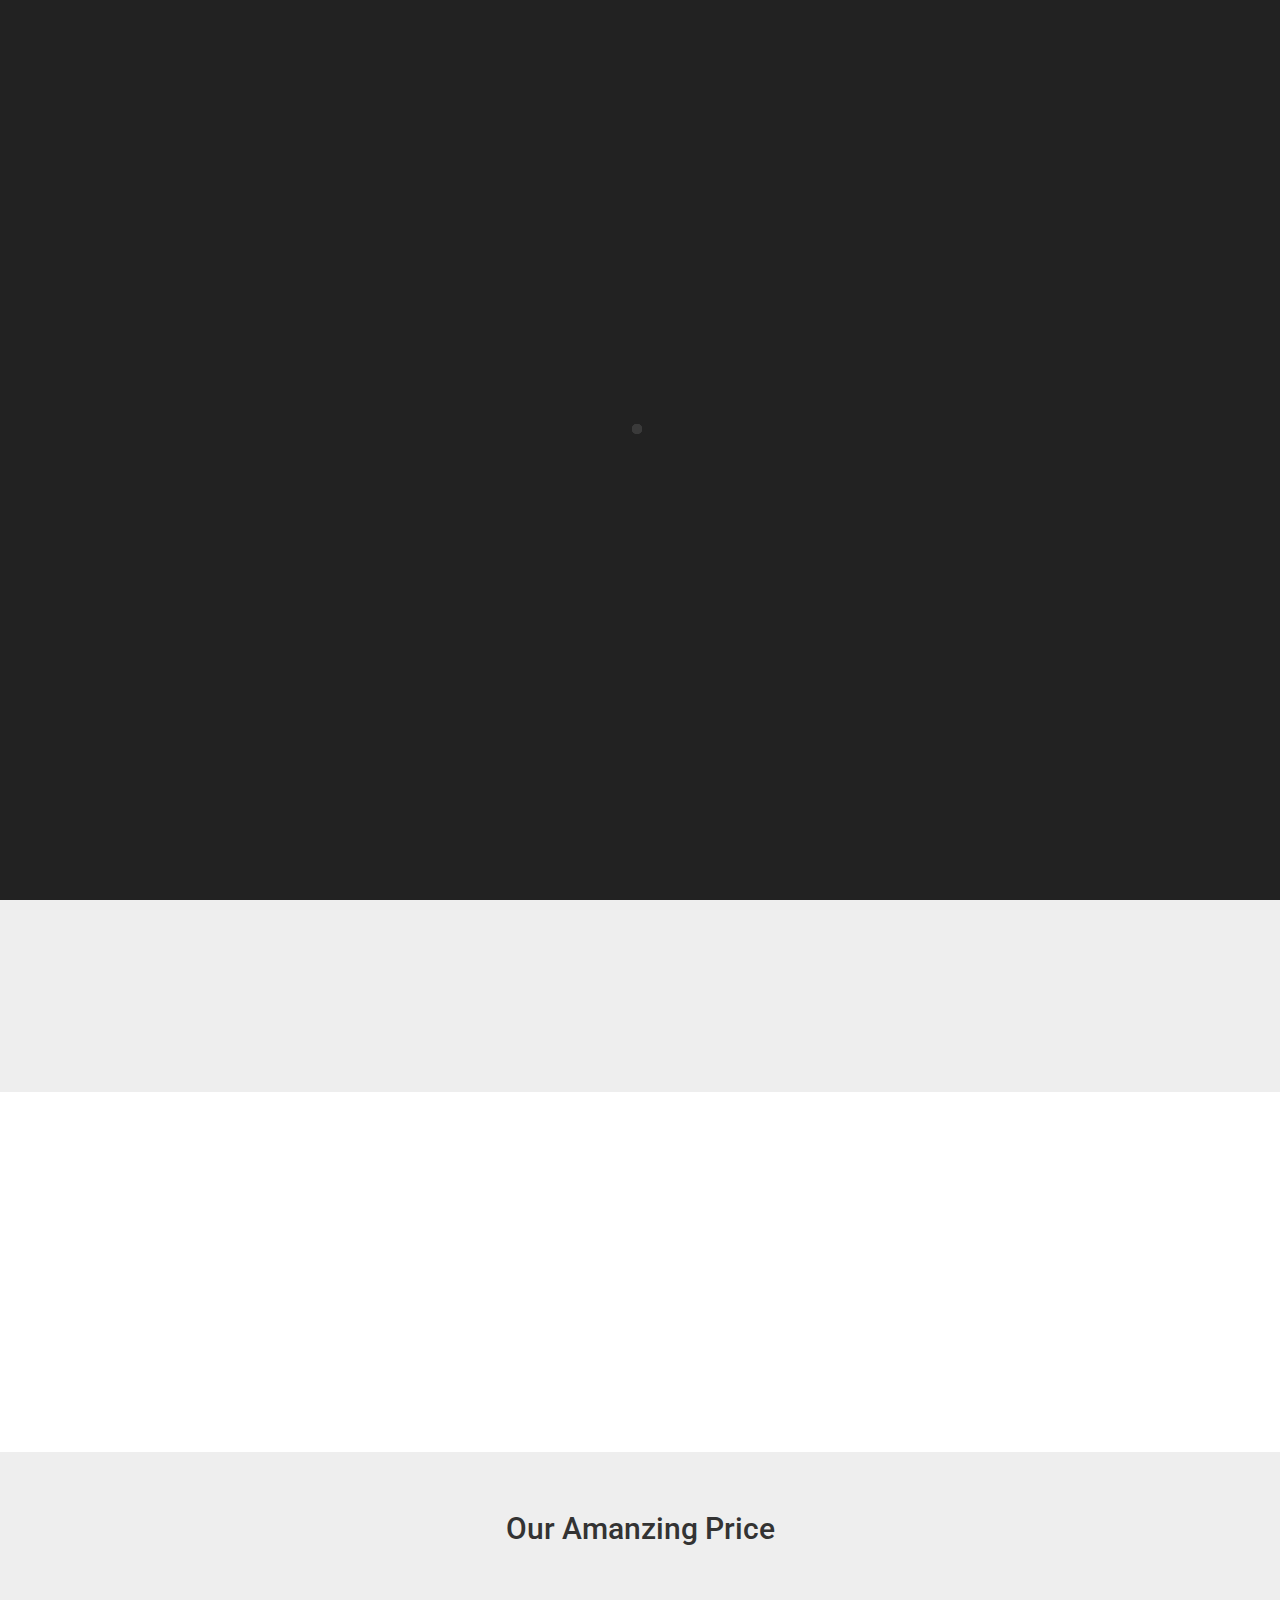
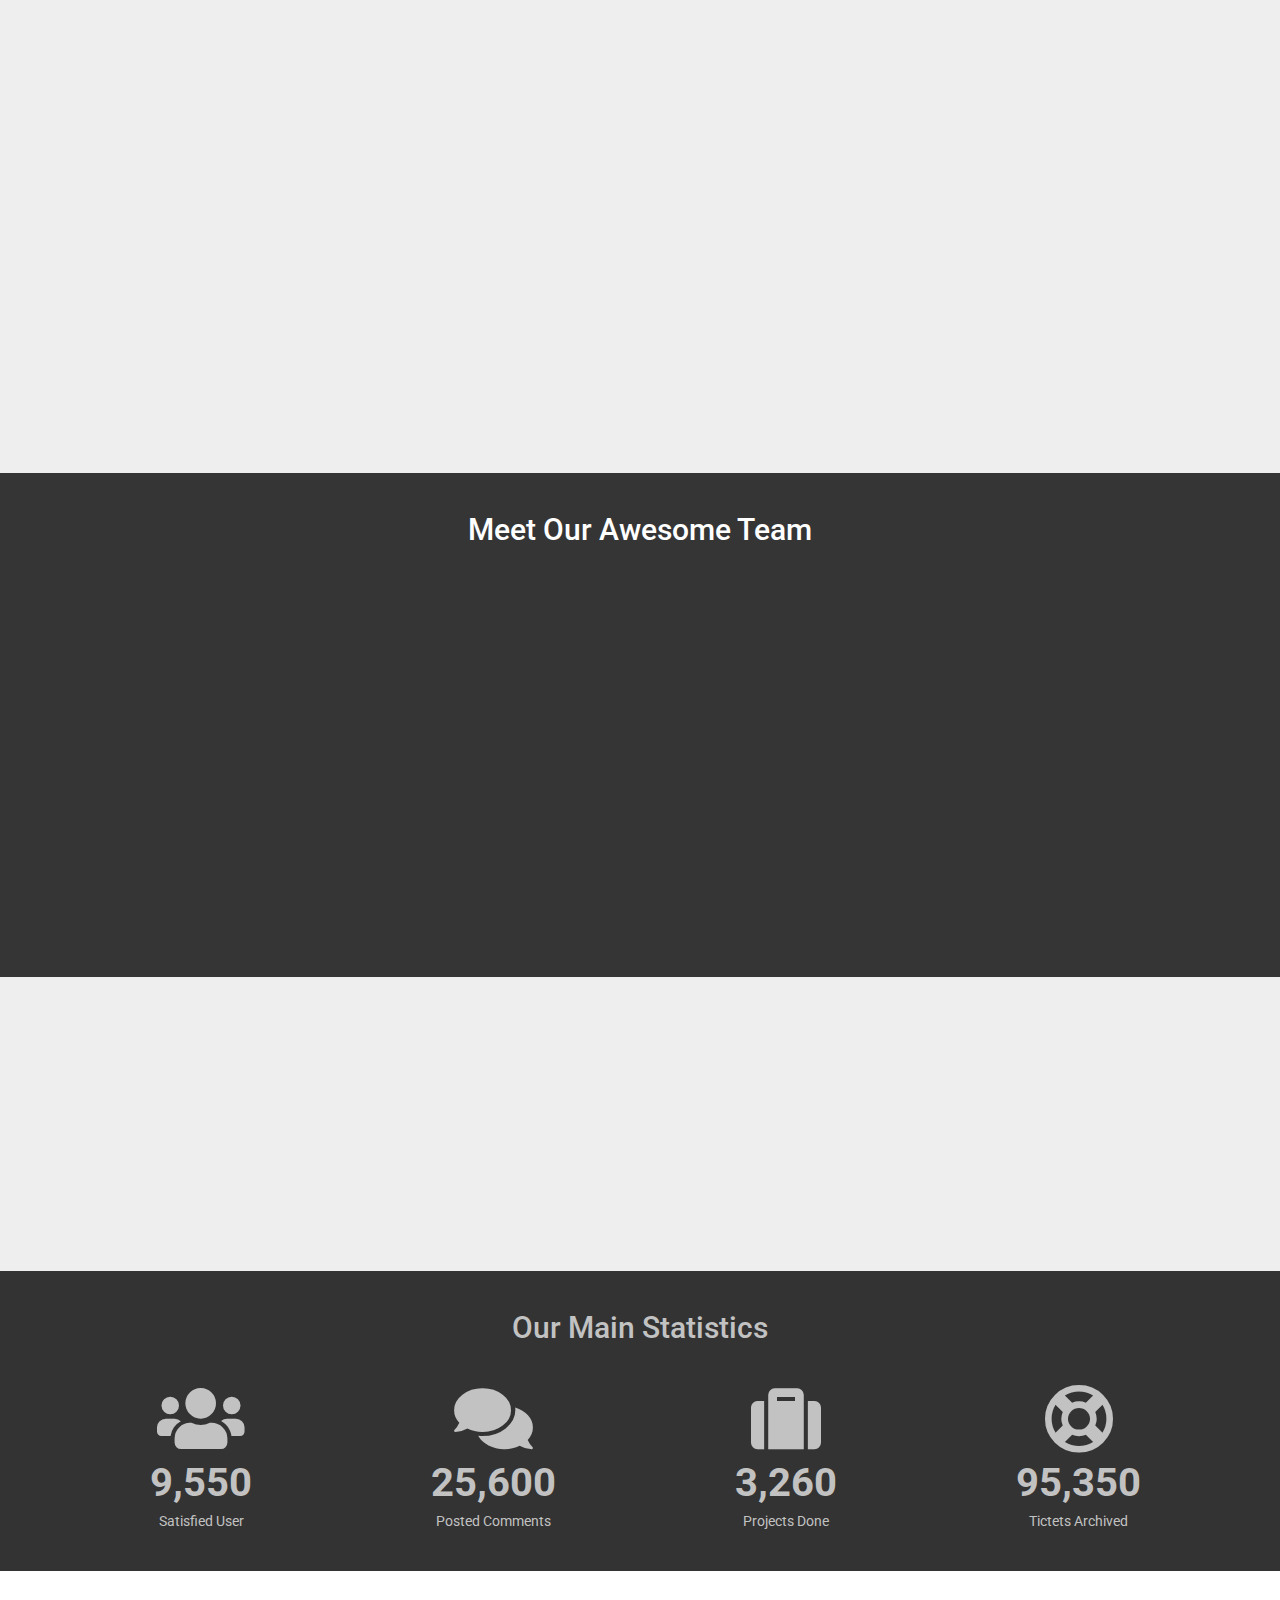
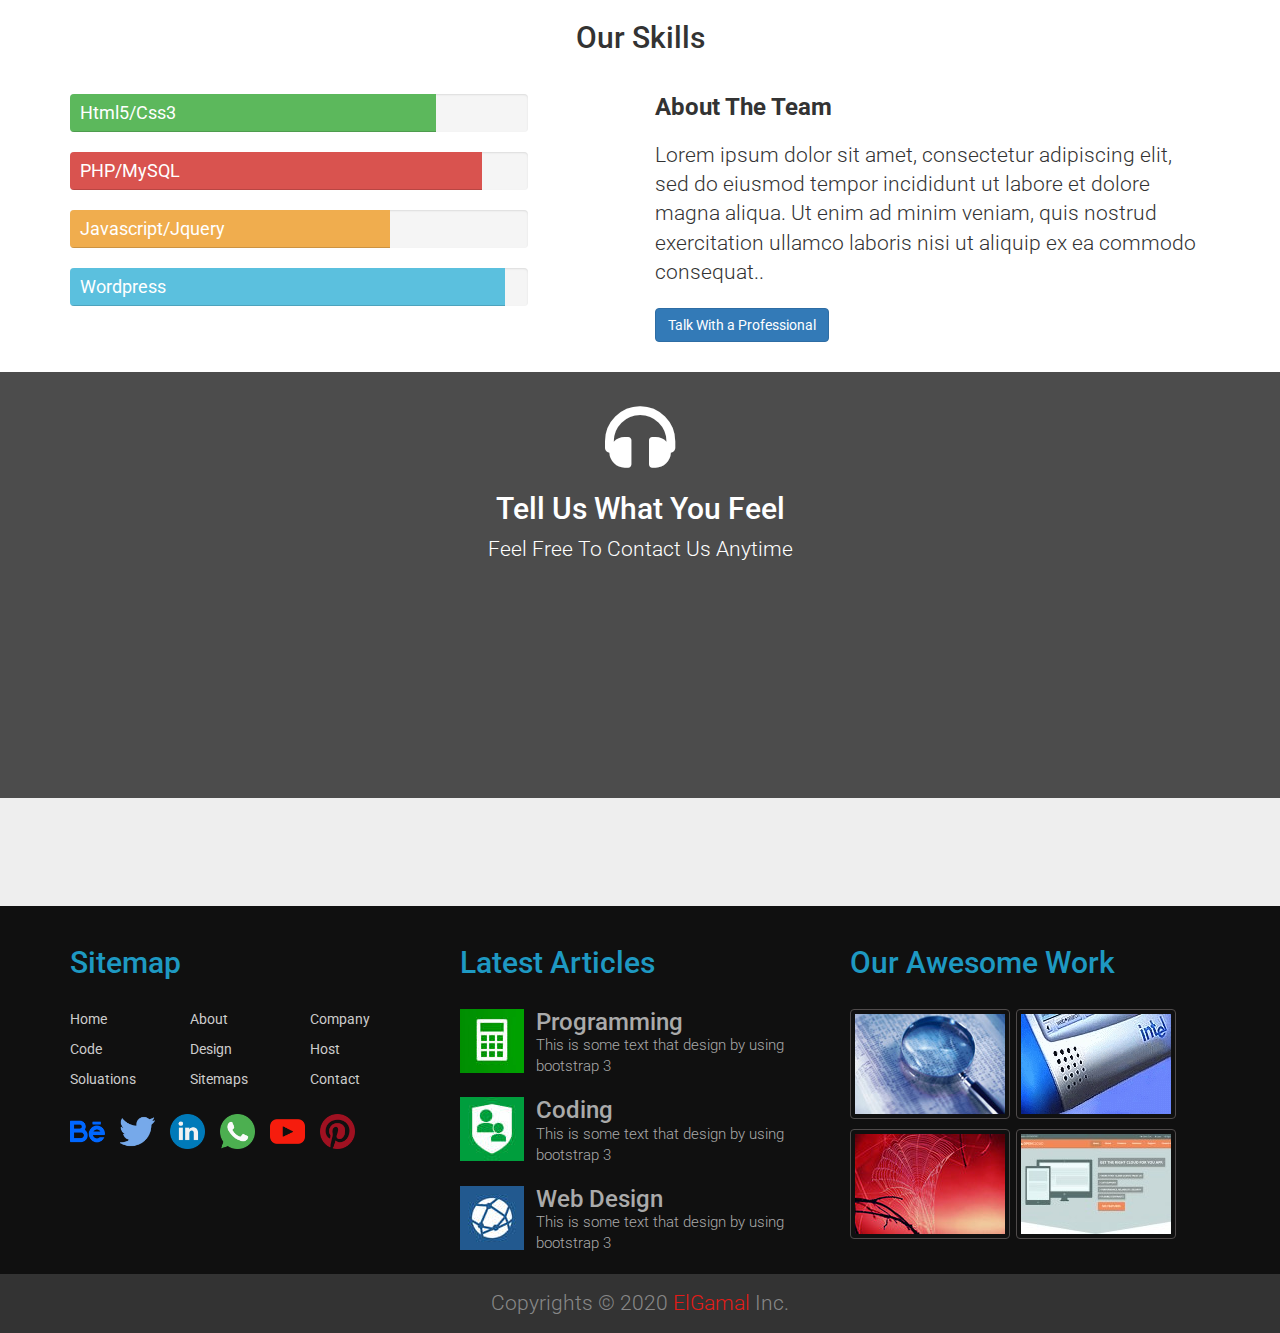
<file: index.html>
<!DOCTYPE html>
<html lang="en">
    <head>
        <meta charset="utf-8">
        <meta http-equiv="X-UA-Compatible" content="IE=edge">
        <meta name="viewport" content="width=device-width, initial-scale=1">
        <title>Bootstrap Template 1</title>
        <link href="css/bootstrap.min.css" rel="stylesheet">
        <link href="css/all.min.css" rel="stylesheet">
        <link rel="stylesheet" href="css/animated.css">
        <link href="css/main.css" rel="stylesheet">
        <link href="https://fonts.googleapis.com/css?family=Roboto&display=swap" rel="stylesheet">
        <!--[if lt IE 9]>
          <script src="https://oss.maxcdn.com/html5shiv/3.7.3/html5shiv.min.js"></script>
          <script src="https://oss.maxcdn.com/respond/1.4.2/respond.min.js"></script>
        <![endif]-->
      </head>
      <body>
          
<!--          start navbar-->
          
        <nav class="navbar navbar-default navbar-inverse navbar-fixed-top">
          <div class="container">
            <!-- Brand and toggle get grouped for better mobile display -->
            <div class="navbar-header">
              <button type="button" class="navbar-toggle collapsed" data-toggle="collapse" data-target="#bs-example-navbar-collapse-1" aria-expanded="false">
                <span class="sr-only">Toggle navigation</span>
                <span class="icon-bar"></span>
                <span class="icon-bar"></span>
                <span class="icon-bar"></span>
              </button>
              <a class="navbar-brand" href="#">ElGamal<span> Inc.</span></a>
            </div>

            <!-- Collect the nav links, forms, and other content for toggling -->
            <div class="collapse navbar-collapse" id="bs-example-navbar-collapse-1">
              <ul class="nav navbar-nav navbar-right">
                <li class="active"><a href="index.html">Home <span class="sr-only">(current)</span></a></li>
                <li><a href="about.html">About</a></li>
                  <li><a href="FAQ.html">FAQ</a></li>
                <li class="dropdown">
                  <a href="#" class="dropdown-toggle" data-toggle="dropdown" role="button" aria-haspopup="true" aria-expanded="false">Services <span class="caret"></span></a>
                  <ul class="dropdown-menu">
                    <li><a href="#">Programing</a></li>
                    <li><a href="#">Web Designing</a></li>
                    <li><a href="#">Desktop</a></li>
                    <li role="separator" class="divider"></li>
                    <li><a href="#">Web Hosting</a></li>
                  </ul>
                </li>
                <li><a href="#">Map</a></li>
                <li><a href="#">Contact</a></li>
              </ul>
            </div><!-- /.navbar-collapse -->
          </div><!-- /.container-fluid -->
        </nav>
          
<!--          End navbar-->
          
<!--          start slider-->
          
          <div id="carousel-example-generic" class="carousel slide" data-ride="carousel">
              <!-- Indicators -->
              <ol class="carousel-indicators">
                <li data-target="#carousel-example-generic" data-slide-to="0" class="active"></li>
                <li data-target="#carousel-example-generic" data-slide-to="1"></li>
                <li data-target="#carousel-example-generic" data-slide-to="2"></li>
              </ol>

              <!-- Wrapper for slides -->
              <div class="carousel-inner" role="listbox">
                <div class="item active">
                  <img src="images/image1.jpg" alt="image1">
                  <div class="carousel-caption">
                      <h3>First slide Label</h3>
                      <p>Lorem ipsum dolor sit amet, consectetur adipiscing elit, sed do eiusmod tempor incididunt ut labore et dolore magna aliqua. Ut enim ad minim veniam, quis nostrud exercitation ullamco laboris nisi ut aliquip ex ea commodo consequat. Duis aute irure dolor in reprehenderit in voluptate velit esse cillum dolore eu fugiat nulla pariatur. Excepteur sint occaecat cupidatat non proident, sunt in culpa qui officia deserunt mollit anim id est laborum.</p>
                  </div>
                </div>
                <div class="item">
                  <img src="images/image2.jpg" alt="image2">
                  <div class="carousel-caption">
                      <h3>Second slide Label</h3>
                      <p>Lorem ipsum dolor sit amet, consectetur adipiscing elit, sed do eiusmod tempor incididunt ut labore et dolore magna aliqua. Ut enim ad minim veniam, quis nostrud exercitation ullamco laboris nisi ut aliquip ex ea commodo consequat. Duis aute irure dolor in reprehenderit in voluptate velit esse cillum dolore eu fugiat nulla pariatur. Excepteur sint occaecat cupidatat non proident, sunt in culpa qui officia deserunt mollit anim id est laborum.</p>
                  </div>
                </div>
                <div class="item">
                  <img src="images/image3.jpg" alt="image3">
                  <div class="carousel-caption">
                      <h3>third slide Label</h3>
                      <p>Lorem ipsum dolor sit amet, consectetur adipiscing elit, sed do eiusmod tempor incididunt ut labore et dolore magna aliqua. Ut enim ad minim veniam, quis nostrud exercitation ullamco laboris nisi ut aliquip ex ea commodo consequat. Duis aute irure dolor in reprehenderit in voluptate velit esse cillum dolore eu fugiat nulla pariatur. Excepteur sint occaecat cupidatat non proident, sunt in culpa qui officia deserunt mollit anim id est laborum.</p>
                  </div>
                </div>
              </div>
              

              <!-- Controls -->
              <a class="left carousel-control" href="#carousel-example-generic" role="button" data-slide="prev">
                <span class="glyphicon glyphicon-chevron-left" aria-hidden="true"></span>
                <span class="sr-only">Previous</span>
              </a>
              <a class="right carousel-control" href="#carousel-example-generic" role="button" data-slide="next">
                <span class="glyphicon glyphicon-chevron-right" aria-hidden="true"></span>
                <span class="sr-only">Next</span>
              </a>
            </div>
          
<!--          End slider-->
          
<!--          start section About us-->
          
          <section class="about text-center wow bounceIn" data-wow-duration="1.5s" data-wow-offset="300">
            <div class="container">
                <h2>Meet Our New Templete <span>ElGamal Inc</span></h2>
                <p class="lead">Hallo This templete is Designed by <strong>Bootstrap</strong> 3.3 With All My Love.</p>
            </div>
          </section>
          
<!--          End section About us-->
          
<!--          Start our features-->
          
          <section class="features text-center">
            <div class="container">
                <h2>Our Features</h2>
                <div class="row">
                    <div class="feat col-lg-3 col-sm-6 wow bounceInLeft" data-wow-duration="1.5s" data-wow-offset="300">
                        <span class="glyphicon glyphicon-ok"></span>
                        <h4>100% Responsive</h4>
                        <p>Lorem ipsum dolor sit amet, consectetur adipiscing elit, sed do eiusmod tempor incididunt ut labore et dolore magna aliqua. Ut enim ad minim veniam, quis nostrud exercitation ullamco laboris nisi ut aliquip ex ea commodo consequat. Duis aute irure dolor in reprehenderit in voluptate velit esse cillum dolore eu fugiat nulla pariatur. Excepteur sint occaecat cupidatat non proident, sunt in culpa qui officia deserunt mollit anim id est laborum.</p>
                    </div>
                    <div class="feat col-lg-3 col-sm-6 wow bounceInDown" data-wow-duration="1.5s" data-wow-offset="300">
                        <span class="glyphicon glyphicon-thumbs-up"></span>
                        <h4>100% Responsive</h4>
                        <p>Lorem ipsum dolor sit amet, consectetur adipiscing elit, sed do eiusmod tempor incididunt ut labore et dolore magna aliqua. Ut enim ad minim veniam, quis nostrud exercitation ullamco laboris nisi ut aliquip ex ea commodo consequat. Duis aute irure dolor in reprehenderit in voluptate velit esse cillum dolore eu fugiat nulla pariatur. Excepteur sint occaecat cupidatat non proident, sunt in culpa qui officia deserunt mollit anim id est laborum.</p>
                    </div>
                    <div class="feat col-lg-3 col-sm-6 wow bounceInUp" data-wow-duration="1.5s" data-wow-offset="300">
                        <span class="glyphicon glyphicon-eye-open"></span>
                        <h4>100% Responsive</h4>
                        <p>Lorem ipsum dolor sit amet, consectetur adipiscing elit, sed do eiusmod tempor incididunt ut labore et dolore magna aliqua. Ut enim ad minim veniam, quis nostrud exercitation ullamco laboris nisi ut aliquip ex ea commodo consequat. Duis aute irure dolor in reprehenderit in voluptate velit esse cillum dolore eu fugiat nulla pariatur. Excepteur sint occaecat cupidatat non proident, sunt in culpa qui officia deserunt mollit anim id est laborum.</p>
                    </div>
                    <div class="feat col-lg-3 col-sm-6 wow bounceInRight" data-wow-duration="1.5s" data-wow-offset="300">
                        <span class="glyphicon glyphicon-pencil"></span>
                        <h4>100% Responsive</h4>
                        <p>Lorem ipsum dolor sit amet, consectetur adipiscing elit, sed do eiusmod tempor incididunt ut labore et dolore magna aliqua. Ut enim ad minim veniam, quis nostrud exercitation ullamco laboris nisi ut aliquip ex ea commodo consequat. Duis aute irure dolor in reprehenderit in voluptate velit esse cillum dolore eu fugiat nulla pariatur. Excepteur sint occaecat cupidatat non proident, sunt in culpa qui officia deserunt mollit anim id est laborum.</p>
                    </div>
                </div>  
            </div>
          </section>
          
<!--          End our features-->
          
<!--          Start Testimonial-->
          
          <section class="testimonial text-center wow rollIn" data-wow-duration="1s" data-wow-offset="300">
            <div class="container">
                <h2>What Our Clients Say</h2>
                <div id="test" class="carousel slide" data-ride="carousel">
                  <!-- Wrapper for slides -->
                  <div class="carousel-inner" role="listbox">
                    <div class="item active">
                      <p>Lorem ipsum dolor sit amet, consectetur adipiscing elit, sed do eiusmod tempor incididunt ut labore et dolore magna aliqua. Ut enim ad minim veniam, quis nostrud exercitation ullamco laboris nisi ut aliquip ex ea commodo consequat. Duis aute irure dolor in reprehenderit in voluptate velit esse cillum dolore eu fugiat nulla pariatur. Excepteur sint occaecat cupidatat non proident, sunt in culpa qui officia deserunt mollit anim id est laborum.</p>
                      <span>Basant Ahmed</span>
                    </div>
                    <div class="item">
                      <p>Lorem ipsum dolor sit amet, consectetur adipiscing elit, sed do eiusmod tempor incididunt ut labore et dolore magna aliqua. Ut enim ad minim veniam, quis nostrud exercitation ullamco laboris nisi ut aliquip ex ea commodo consequat. Duis aute irure dolor in reprehenderit in voluptate velit esse cillum dolore eu fugiat nulla pariatur. Excepteur sint occaecat cupidatat non proident, sunt in culpa qui officia deserunt mollit anim id est laborum.</p>
                      <span>Hassan Reda</span>
                    </div>
                    <div class="item">
                      <p>Lorem ipsum dolor sit amet, consectetur adipiscing elit, sed do eiusmod tempor incididunt ut labore et dolore magna aliqua. Ut enim ad minim veniam, quis nostrud exercitation ullamco laboris nisi ut aliquip ex ea commodo consequat. Duis aute irure dolor in reprehenderit in voluptate velit esse cillum dolore eu fugiat nulla pariatur. Excepteur sint occaecat cupidatat non proident, sunt in culpa qui officia deserunt mollit anim id est laborum.</p>
                      <span>Ahmed Abdo</span>
                    </div>
                  </div>
                  <ol class="carousel-indicators">
                    <li data-target="#test" data-slide-to="0" class="active">
                      <img src="images/avatar-girl.png" alt="a-girl">
                    </li>
                    <li data-target="#test" data-slide-to="1">
                      <img src="images/avater-man1.png" alt="a-man1">
                    </li>
                    <li data-target="#test" data-slide-to="2">
                      <img src="images/avater-man2.png" alt="a-man2">  
                    </li>
                  </ol>
                </div>
            </div>
          </section>
          
<!--          End Testimonial-->
          
<!--          start pricing table-->
          
          <section class="price-table text-center ">
            <div class="container">
                <h2>Our Amanzing Price</h2>
                <div class="row">
                    <div class="col-lg-3 col-sm-6 col-xs-12 wow fadeInDown" data-wow-offset="300">
                        <div class="price-box">
                            <h3 class="text-primary">Hosting</h3>
                            <p class="center-block">$40</p>
                            <ul class="list-unstyled">
                                <li>Space: 30Gb</li>
                                <li>Emails: 20</li>
                                <li>Ips: 2</li>
                                <li>Databases: 10</li>
                                <li>Ftb Accounts: 5</li>
                            </ul>
                            <a class="btn btn-primary">Order Now</a>
                        </div>
                    </div> 
                    <div class="col-lg-3 col-sm-6 col-xs-12 wow fadeInUp" data-wow-offset="300">
                        <div class="price-box">
                            <h3 class="text-success">Hosting</h3>
                            <p class="center-block">$50</p>
                            <ul class="list-unstyled">
                                <li>Space: 50Gb</li>
                                <li>Emails: 40</li>
                                <li>Ips: 5</li>
                                <li>Databases: 20</li>
                                <li>Ftb Accounts: 10</li>
                            </ul>
                            <a class="btn btn-success">Order Now</a>
                        </div>
                    </div>
                    <div class="col-lg-3 col-sm-6 col-xs-12 wow fadeInDown" data-wow-offset="300">
                        <div class="price-box">
                            <h3 class="text-info">Hosting</h3>
                            <p class="center-block">$70</p>
                            <ul class="list-unstyled">
                                <li>Space: 80Gb</li>
                                <li>Emails: 40</li>
                                <li>Ips: 8</li>
                                <li>Databases: 30</li>
                                <li>Ftb Accounts: 20</li>
                            </ul>
                            <a class="btn btn-info">Order Now</a>
                        </div>
                    </div>
                    <div class="col-lg-3 col-sm-6 col-xs-12 wow fadeInUp" data-wow-offset="300">
                        <div class="price-box">
                            <h3 class="text-danger">Hosting</h3>
                            <p class="center-block">$90</p>
                            <ul class="list-unstyled">
                                <li>Space: 90Gb</li>
                                <li>Emails: 50</li>
                                <li>Ips: 10</li>
                                <li>Databases: 50</li>
                                <li>Ftb Accounts: 50</li>
                            </ul>
                            <a class="btn btn-danger">Order Now</a>
                        </div>
                    </div>  
                </div>
            </div>
          </section>
          
<!--          End pricing table-->
          
<!--          Start our Team-->
          
          <section class="our-team text-center">
            <div class="overlay">
                <div class="container">
                    <h2>Meet Our Awesome Team</h2>
                      <div class="row">
                        <div class="col-md-3 col-sm-6 col-xs-12">
                            <div class="person wow bounce" data-wow-offset="200">
                                <img class="img-circle" src="images/member1.jpg" alt="member1"/>
                                <h3>Ahmed Abdo</h3>
                                <p>Lorem ipsum dolor sit amet, consectetur adipiscing elit, sed do eiusmod tempor incididunt ut labore et dolore magna aliqua</p>
                                <div class="social">
                                    <i class="fab fa-google-plus-g fa-lg"></i>
                                    <i class="fab fa-facebook-f fa-lg"></i>
                                    <i class="fab fa-twitter fa-lg"></i>
                                    <i class="fab fa-youtube fa-lg"></i>
                                </div>
                            </div>
                        </div>
                          <div class="col-md-3 col-sm-6 col-xs-12">
                            <div class="person wow bounce" data-wow-offset="200">
                                <img class="img-circle" src="images/member2.jpg" alt="member2"/>
                                <h3>Ahmed Abdo</h3>
                                <p>Lorem ipsum dolor sit amet, consectetur adipiscing elit, sed do eiusmod tempor incididunt ut labore et dolore magna aliqua</p>
                                <div class="social">
                                    <i class="fab fa-google-plus-g fa-lg"></i>
                                    <i class="fab fa-facebook-f fa-lg"></i>
                                    <i class="fab fa-twitter fa-lg"></i>
                                    <i class="fab fa-youtube fa-lg"></i>
                                </div>
                            </div>
                        </div>
                          <div class="col-md-3 col-sm-6 col-xs-12">
                            <div class="person wow bounce" data-wow-offset="200">
                                <img class="img-circle" src="images/member3.jpg" alt="member3"/>
                                <h3>Ahmed Abdo</h3>
                                <p>Lorem ipsum dolor sit amet, consectetur adipiscing elit, sed do eiusmod tempor incididunt ut labore et dolore magna aliqua</p>
                                <div class="social">
                                    <i class="fab fa-google-plus-g fa-lg"></i>
                                    <i class="fab fa-facebook-f fa-lg"></i>
                                    <i class="fab fa-twitter fa-lg"></i>
                                    <i class="fab fa-youtube fa-lg"></i>
                                </div>
                            </div>
                        </div>
                          <div class="col-md-3 col-sm-6 col-xs-12">
                            <div class="person wow bounce" data-wow-offset="200">
                                <img class="img-circle" src="images/member4.jpg" alt="member4"/>
                                <h3>Ahmed Abdo</h3>
                                <p>Lorem ipsum dolor sit amet, consectetur adipiscing elit, sed do eiusmod tempor incididunt ut labore et dolore magna aliqua</p>
                                <div class="social">
                                    <i class="fab fa-google-plus-g fa-lg" ></i>
                                    <i class="fab fa-facebook-f fa-lg"></i>
                                    <i class="fab fa-twitter fa-lg"></i>
                                    <i class="fab fa-youtube fa-lg"></i>
                                </div>
                            </div>
                        </div>
                      </div>
                </div>
              </div>
          </section>
          
<!--          End our team-->
          
<!--          start subscribe-->
          
          <section class="subscribe text-center">
            <div class="container wow heartBeat" data-wow-duration="2s" data-wow-offset="300">
                <h2>Keep In Touch</h2>
                <p class="lead">Sign up for Newsletter Don't Worry About Spam We Hate it Too</p>
                <form class="form-inline">
                    <input class="form-control input-lg" type="text" placeholder="Enter Your E-mail">
                    <button class="btn btn-danger btn-lg"><span class="glyphicon glyphicon-edit"></span> Subscribe</button>
                </form>
            </div>
          </section>
          
<!--          End subscribe-->
          
<!-- start our main statistics -->
          
          <section class="statistics text-center" >
            <div class="overlay">
                <div class="container">
                    <h2>Our Main Statistics</h2>
                    <div class="row">
                        <div class="col-md-3 col-sm-6">
                            <i class="fas fa-users fa-5x center-block"></i>
                            <span class="center-block">9,550</span>
                            <p class="center-block">Satisfied User</p>
                        </div>
                        <div class="col-md-3 col-sm-6">
                            <i class="fas fa-comments fa-5x center-block"></i>
                            <span class="center-block">25,600</span>
                            <p class="center-block">Posted Comments</p>
                        </div> 
                        <div class="col-md-3 col-sm-6">
                            <i class="fas fa-suitcase fa-5x center-block"></i>
                            <span class="center-block text-lg">3,260</span>
                            <p class="center-block">Projects Done</p>
                        </div> 
                        <div class="col-md-3 col-sm-6">
                            <i class="far fa-life-ring fa-5x center-block"></i>
                            <span class="center-block">95,350</span>
                            <p class="center-block">Tictets Archived</p>
                        </div> 
                    </div>
                </div>
            </div>
          </section>
          
<!-- End our main statistics -->
          
<!--       start Our skills-->
          
          <section class="skills">
            <div class="container">
                <h2 class="text-center">Our Skills</h2>
                <div class="row">
                    <div class="col-md-5">
                        <div class="progress">
                            <div class="progress-bar progress-bar-success" rol="progressbar" aria-valuenow="80" aria-valuemin="0" aria-valuemax="100" style="width:80%">
                                Html5/Css3
                            </div>
                        </div>
                        <div class="progress">
                            <div class="progress-bar progress-bar-danger" rol="progressbar" aria-valuenow="90" aria-valuemin="0" aria-valuemax="100" style="width:90%">
                                PHP/MySQL
                            </div>
                        </div>
                        <div class="progress">
                            <div class="progress-bar progress-bar-warning" rol="progressbar" aria-valuenow="70" aria-valuemin="0" aria-valuemax="100" style="width:70%">
                                Javascript/Jquery
                            </div>
                        </div>
                        <div class="progress">
                            <div class="progress-bar progress-bar-info" rol="progressbar" aria-valuenow="95" aria-valuemin="0" aria-valuemax="100" style="width:95%">
                                Wordpress
                            </div>
                        </div>
                    </div>
                    <div class="col-md-6 col-md-offset-1">
                        <h3>About The Team</h3>
                        <p class="lead">Lorem ipsum dolor sit amet, consectetur adipiscing elit, sed do eiusmod tempor incididunt ut labore et dolore magna aliqua. Ut enim ad minim veniam, quis nostrud exercitation ullamco laboris nisi ut aliquip ex ea commodo consequat..</p>
                        <div class="btn btn-primary">Talk With a Professional</div>
                    </div>
                </div>
            </div>
          </section>
          
<!--       End our skills-->
          
<!--       start contact us-->
          
          <section class="contact text-center">
            <div class="overlay">
                <div class="container">
                    <i class="fas fa-headphones fa-5x"></i>
                    <h2>Tell Us What You Feel</h2>
                    <p class="lead">Feel Free To Contact Us Anytime</p>
                    <form>
                        <div class="row">
                            <div class="col-md-6 wow slideInLeft" data-wow-offset="200" data-wow-duration="1.2s">
                                <div class="form-group">
                                <input type="text" class="form-control input-lg" placeholder="User Name">
                                </div>
                                <div class="form-group">
                                    <input type="text" class="form-control input-lg" placeholder="Email">
                                </div>
                                <div class="form-group">
                                    <input type="text" class="form-control input-lg" placeholder="Cell Phone">
                                </div>
                            </div>
                            <div class="col-md-6 wow slideInRight" data-wow-offset="200" data-wow-duration="1.2s">
                                <div class="form-group">
                                    <textarea class="form-control input-lg" placeholder="Your Message"></textarea>  
                                </div>
                                <div class="form-group">
                                    <button class="btn btn-danger btn-lg">Contact US</button>  
                                </div>
                            </div>
                        </div>
                        
                    </form>
                </div>
            </div>
          </section>
          
<!--       End contact-us-->
          
<!--       Start Our Clients-->
          
          <section class="clients">
            <div class="container">
                <div class="row">
                    <ul class="list-unstyled">
                        <li class="col-md-2 col-xs-4">
                            <img class="img-responsive center-block wow bounceIn" src="images/bbc.png" alt="BBC" data-wow-offset="200" data-wow-delay=".5s">
                        </li>
                        <li class="col-md-2 col-xs-4">
                            <img class="img-responsive center-block wow bounceIn" src="images/cnn.png" alt="CNN" data-wow-offset="200" data-wow-delay="1s">
                        </li>
                        <li class="col-md-2 col-xs-4">
                            <img class="img-responsive center-block wow bounceIn" src="images/forbes.png" alt="Forbes" data-wow-offset="200" data-wow-delay="1.5s">
                        </li>
                        <li class="col-md-2 col-xs-4">
                            <img class="img-responsive center-block wow bounceIn" src="images/techradar.png" alt="techradar" data-wow-offset="200" data-wow-delay="2s">
                        </li>
                        <li class="col-md-2 col-xs-4">
                            <img class="img-responsive center-block wow bounceIn" src="images/wired.png" alt="wired" data-wow-offset="200" data-wow-delay="2.5s">
                        </li>
                        <li class="col-md-2 col-xs-4">
                            <img class="img-responsive center-block wow bounceIn" src="images/wsj.png" alt="wsj" data-wow-offset="200" data-wow-delay="3s">
                        </li>
                    </ul>
                </div>  
            </div>
          </section>
          
<!--        End Our Clients-->
          
<!--        start footer-->
          
          <section class="footer">
            <div class="container">
                <div class="row">
                    <div class="col-md-4 col-xs-12">
                        <h2>Sitemap</h2>
                        <ul class="list-unstyled sitemap">
                            <li>Home</li>
                            <li>About</li>
                            <li>Company</li>
                            <li>Code</li>
                            <li>Design</li>
                            <li>Host</li>
                            <li>Soluations</li>
                            <li>Sitemaps</li>
                            <li>Contact</li>
                        </ul>
                        <ul class="icons list-unstyled">
                            <li><img class="img-responsive" src="images/socialmediaicons/behance.png" alt"icons"/></li>
                            <li><img class="img-responsive" src="images/socialmediaicons/twitter.png" alt"icons"/></li>
                            <li><img class="img-responsive" src="images/socialmediaicons/linkedin.png" alt"icons"/></li>
                            <li><img class="img-responsive" src="images/socialmediaicons/whatsapp.png" alt"icons"/></li>
                            <li><img class="img-responsive" src="images/socialmediaicons/youtube.png" alt"icons"/></li>
                            <li><img class="img-responsive" src="images/socialmediaicons/pinterest.png" alt"icons"/></li>
                        </ul>
                    </div>
                    <div class="col-md-4 col-xs-12">
                        <h2>Latest Articles</h2>
                        <article>
                            <img class="img-responsive" src="images/01.jpg" alt="pro">
                            <h3>Programming</h3>
                            <p class="lead">This is some text that design by using bootstrap 3</p>
                        </article>
                        <article>
                            <img class="img-responsive" src="images/02.jpg" alt="code">
                            <h3>Coding</h3>
                            <p class="lead">This is some text that design by using bootstrap 3</p>
                        </article>
                        <article>
                            <img class="img-responsive" src="images/03.jpg" alt="ball">
                            <h3>Web Design</h3>
                            <p class="lead">This is some text that design by using bootstrap 3</p>
                        </article>
                    </div>
                    <div class="col-md-4 col-xs-12">
                        <h2>Our Awesome Work</h2>
                        <a href="#" class="thumbnail">
                          <img class="img-responsive" src="images/01-1.jpg" alt="01">
                        </a>
                        <a href="#" class="thumbnail">
                          <img src="images/02-1.jpg" alt="02">
                        </a>
                        <a href="#" class="thumbnail">
                          <img src="images/03-1.jpg" alt="03">
                        </a>
                        <a href="#" class="thumbnail">
                          <img src="images/04.jpg" alt="04">
                        </a>
                    </div>
                </div>
            </div>
            <div class="copyrights text-center lead">
                    Copyrights &copy; 2020 <span>ElGamal </span>Inc.
            </div>
          </section>
          
<!--          End footer-->
          
<!--          start loading -->
          
          <section class="loading-screen">
            <div class="sk-chase">
              <div class="sk-chase-dot"></div>
              <div class="sk-chase-dot"></div>
              <div class="sk-chase-dot"></div>
              <div class="sk-chase-dot"></div>
              <div class="sk-chase-dot"></div>
              <div class="sk-chase-dot"></div>
            </div>
          </section>
          
<!--          End loading-->
          
<!--          start scrolltoTop-->
          
          <div id="scroll-top">
            <i class="fas fa-arrow-up"></i>
          </div>
          
<!--          End scroll to top-->

        <script src="js/jquery-3.4.1.min.js"></script>
        <script src="js/bootstrap.min.js"></script>
          <script src="js/jquery.nicescroll.min.js"></script>
          <script src="js/custom.js"></script>
          <script src="js/wow.min.js"></script>
          <script>
            new WOW().init();
          </script>
      </body>
</html>
</file>
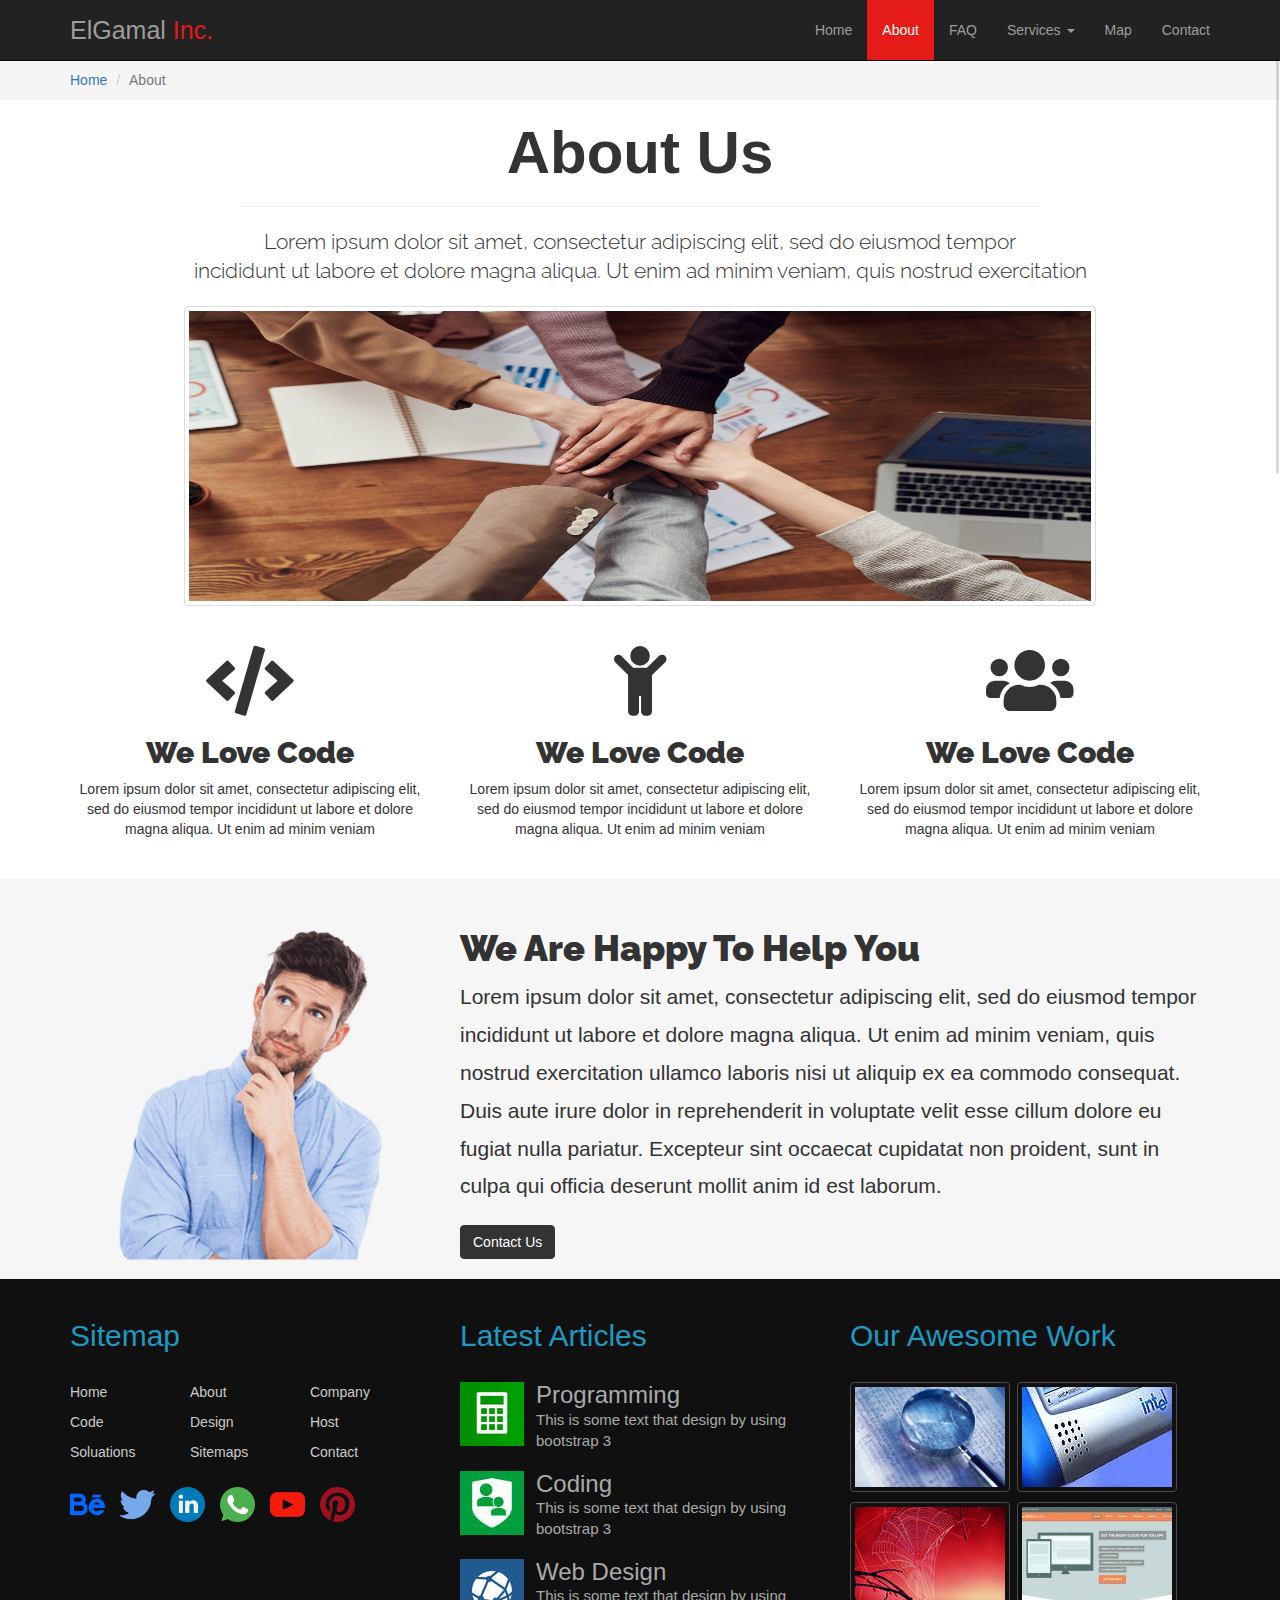
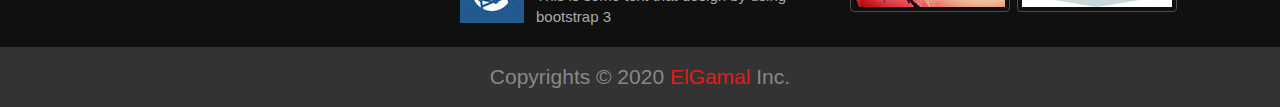
<file: about.html>
<!DOCTYPE html>
<html lang="en">
    <head>
        <meta charset="utf-8">
        <meta http-equiv="X-UA-Compatible" content="IE=edge">
        <meta name="viewport" content="width=device-width, initial-scale=1">
        <title>Bootstrap Template 1</title>
        <link href="css/bootstrap.min.css" rel="stylesheet">
        <link href="css/all.min.css" rel="stylesheet">
        <link rel="stylesheet" href="css/animated.css">
        <link href="css/main.css" rel="stylesheet">
        <link href="css/pages.css" rel="stylesheet">
        <link href="https://fonts.googleapis.com/css?family=Raleway&display=swap" rel="stylesheet">
        <!--[if lt IE 9]>
          <script src="https://oss.maxcdn.com/html5shiv/3.7.3/html5shiv.min.js"></script>
          <script src="https://oss.maxcdn.com/respond/1.4.2/respond.min.js"></script>
        <![endif]-->
      </head>
      <body>
          
<!--          start navbar-->
          
        <nav class="navbar navbar-default navbar-inverse navbar-fixed-top">
          <div class="container">
            <!-- Brand and toggle get grouped for better mobile display -->
            <div class="navbar-header">
              <button type="button" class="navbar-toggle collapsed" data-toggle="collapse" data-target="#bs-example-navbar-collapse-1" aria-expanded="false">
                <span class="sr-only">Toggle navigation</span>
                <span class="icon-bar"></span>
                <span class="icon-bar"></span>
                <span class="icon-bar"></span>
              </button>
              <a class="navbar-brand" href="#">ElGamal<span> Inc.</span></a>
            </div>

            <!-- Collect the nav links, forms, and other content for toggling -->
            <div class="collapse navbar-collapse" id="bs-example-navbar-collapse-1">
              <ul class="nav navbar-nav navbar-right">
                <li><a href="index.html">Home <span class="sr-only">(current)</span></a></li>
                <li class="active"><a href="about.html">About</a></li>
                  <li><a href="FAQ.html">FAQ</a></li>
                <li class="dropdown">
                  <a href="#" class="dropdown-toggle" data-toggle="dropdown" role="button" aria-haspopup="true" aria-expanded="false">Services <span class="caret"></span></a>
                  <ul class="dropdown-menu">
                    <li><a href="#">Programing</a></li>
                    <li><a href="#">Web Designing</a></li>
                    <li><a href="#">Desktop</a></li>
                    <li role="separator" class="divider"></li>
                    <li><a href="#">Web Hosting</a></li>
                  </ul>
                </li>
                <li><a href="#">Map</a></li>
                <li><a href="#">Contact</a></li>
              </ul>
            </div><!-- /.navbar-collapse -->
          </div><!-- /.container-fluid -->
        </nav>
          
<!--          End navbar-->
          
<!--        start breadcrumb-->
        <div class="breadcrumb-holder">
            <div class="container">
                <ol class="breadcrumb">
                  <li><a href="index.html">Home</a></li>
                  <li class="active">About</li>
                </ol>
            </div>
        </div>
          
<!--          End breadcrumb-->
          
<!--          start about us-->
          
          <section class="about-us text-center">
            <div class="container">
                <h1>About Us</h1>
                <hr>
                <p class="lead">Lorem ipsum dolor sit amet, consectetur adipiscing elit, sed do eiusmod tempor <br>incididunt ut labore et dolore magna aliqua. Ut enim ad minim veniam, quis nostrud exercitation </p>
                <img class="img-responsive thumbnail"src="images/about/team-page.jpg" alt="team">
            </div>
          </section>
          
<!--          End about us-->
          
<!--          start features-->
          
          <section class="feat text-center">
            <div class="container">
                <div class="row">
                    <div class="col-md-4 col-sm-12">
                        <i class="fas fa-code fa-5x"></i>
                        <h2>We Love Code</h2>
                        <p>Lorem ipsum dolor sit amet, consectetur adipiscing elit, sed do eiusmod tempor incididunt ut labore et dolore magna aliqua. Ut enim ad minim veniam</p>
                    </div>
                    <div class="col-md-4 col-sm-12">
                        <i class="fas fa-child fa-5x"></i>
                        <h2>We Love Code</h2>
                        <p>Lorem ipsum dolor sit amet, consectetur adipiscing elit, sed do eiusmod tempor incididunt ut labore et dolore magna aliqua. Ut enim ad minim veniam</p>
                    </div>
                    <div class="col-md-4 col-sm-12">
                        <i class="fas fa-users fa-5x"></i>
                        <h2>We Love Code</h2>
                        <p>Lorem ipsum dolor sit amet, consectetur adipiscing elit, sed do eiusmod tempor incididunt ut labore et dolore magna aliqua. Ut enim ad minim veniam</p>
                    </div>
                </div>  
            </div>
          </section>
          
<!--          End features-->
          
<!--          start ceo-->
          
          <section class="ceo">
            <div class="container">
                <div class="row">
                    <div class="col-md-4">
                        <img src="images/about/ceo.png" alt="ceo" class="img-responsive">
                    </div>
                    <div class="col-md-8">
                        <h2 class="h1">We Are Happy To Help You</h2>
                        <p class="lead">Lorem ipsum dolor sit amet, consectetur adipiscing elit, sed do eiusmod tempor incididunt ut labore et dolore magna aliqua. Ut enim ad minim veniam, quis nostrud exercitation ullamco laboris nisi ut aliquip ex ea commodo consequat. Duis aute irure dolor in reprehenderit in voluptate velit esse cillum dolore eu fugiat nulla pariatur. Excepteur sint occaecat cupidatat non proident, sunt in culpa qui officia deserunt mollit anim id est laborum.</p>
                        <a class="btn btn-primary">Contact Us</a>
                    </div>
                </div>  
            </div>
          </section>
          
<!--          End CEO-->
          
<!--        start footer-->
          
          <section class="footer">
            <div class="container">
                <div class="row">
                    <div class="col-md-4 col-xs-12">
                        <h2>Sitemap</h2>
                        <ul class="list-unstyled sitemap">
                            <li>Home</li>
                            <li>About</li>
                            <li>Company</li>
                            <li>Code</li>
                            <li>Design</li>
                            <li>Host</li>
                            <li>Soluations</li>
                            <li>Sitemaps</li>
                            <li>Contact</li>
                        </ul>
                        <ul class="icons list-unstyled">
                            <li><img class="img-responsive" src="images/socialmediaicons/behance.png" alt"icons"/></li>
                            <li><img class="img-responsive" src="images/socialmediaicons/twitter.png" alt"icons"/></li>
                            <li><img class="img-responsive" src="images/socialmediaicons/linkedin.png" alt"icons"/></li>
                            <li><img class="img-responsive" src="images/socialmediaicons/whatsapp.png" alt"icons"/></li>
                            <li><img class="img-responsive" src="images/socialmediaicons/youtube.png" alt"icons"/></li>
                            <li><img class="img-responsive" src="images/socialmediaicons/pinterest.png" alt"icons"/></li>
                        </ul>
                    </div>
                    <div class="col-md-4 col-xs-12">
                        <h2>Latest Articles</h2>
                        <article>
                            <img class="img-responsive" src="images/01.jpg" alt="pro">
                            <h3>Programming</h3>
                            <p class="lead">This is some text that design by using bootstrap 3</p>
                        </article>
                        <article>
                            <img class="img-responsive" src="images/02.jpg" alt="code">
                            <h3>Coding</h3>
                            <p class="lead">This is some text that design by using bootstrap 3</p>
                        </article>
                        <article>
                            <img class="img-responsive" src="images/03.jpg" alt="ball">
                            <h3>Web Design</h3>
                            <p class="lead">This is some text that design by using bootstrap 3</p>
                        </article>
                    </div>
                    <div class="col-md-4 col-xs-12">
                        <h2>Our Awesome Work</h2>
                        <a href="#" class="thumbnail">
                          <img class="img-responsive" src="images/01-1.jpg" alt="01">
                        </a>
                        <a href="#" class="thumbnail">
                          <img src="images/02-1.jpg" alt="02">
                        </a>
                        <a href="#" class="thumbnail">
                          <img src="images/03-1.jpg" alt="03">
                        </a>
                        <a href="#" class="thumbnail">
                          <img src="images/04.jpg" alt="04">
                        </a>
                    </div>
                </div>
            </div>
            <div class="copyrights text-center lead">
                    Copyrights &copy; 2020 <span>ElGamal </span>Inc.
            </div>
          </section>
          
<!--          End footer-->
          
<!--          start scrolltoTop-->
          
          <div id="scroll-top">
            <i class="fas fa-arrow-up"></i>
          </div>
          
<!--          End scroll to top-->

        <script src="js/jquery-3.4.1.min.js"></script>
        <script src="js/bootstrap.min.js"></script>
          <script src="js/jquery.nicescroll.min.js"></script>
          <script src="js/custom.js"></script>
      </body>
</html>
</file>
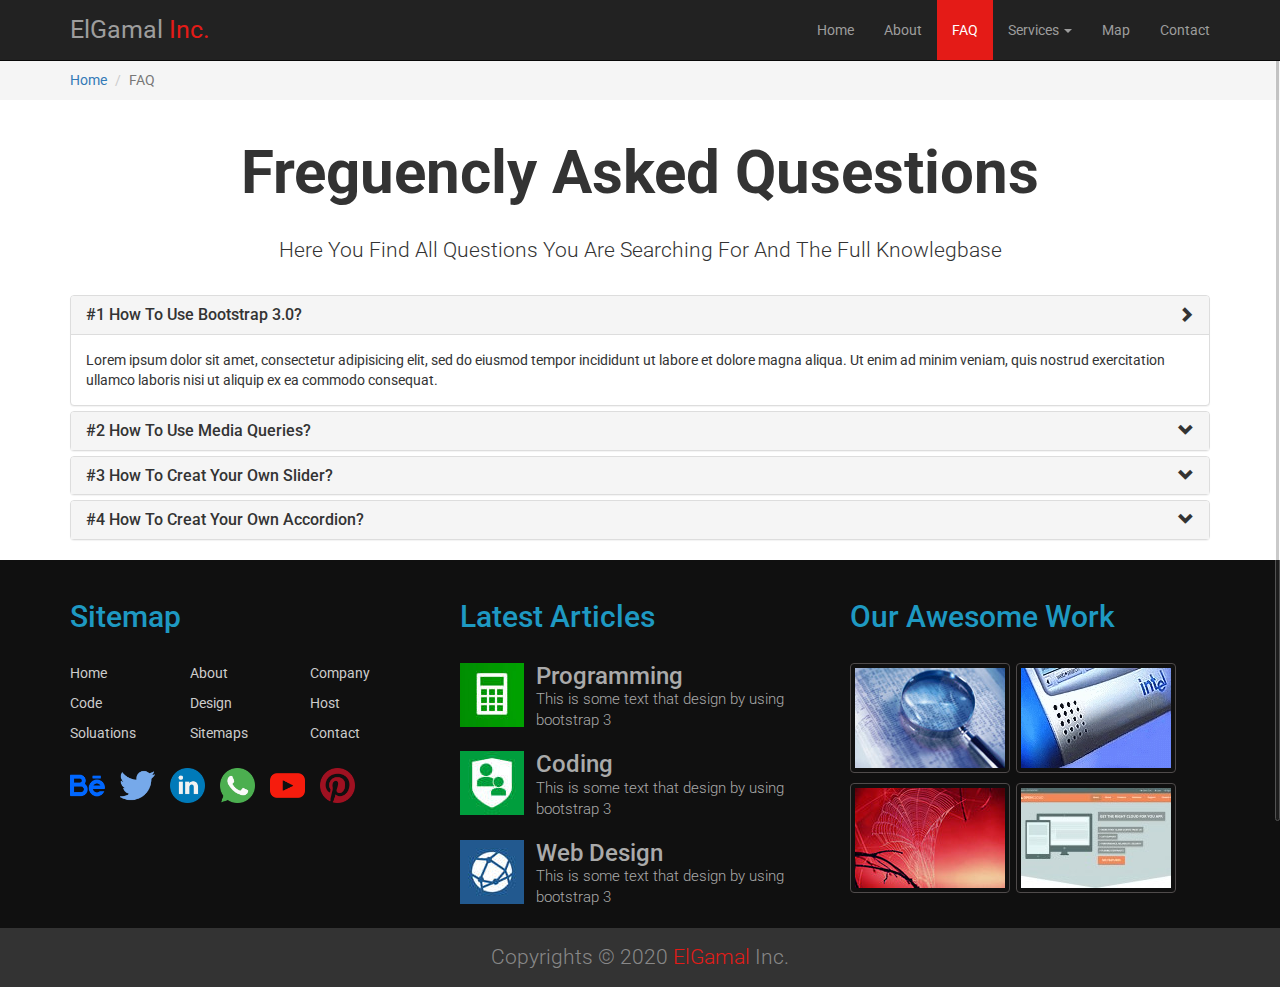
<file: FAQ.html>
<!DOCTYPE html>
<html lang="en">
    <head>
        <meta charset="utf-8">
        <meta http-equiv="X-UA-Compatible" content="IE=edge">
        <meta name="viewport" content="width=device-width, initial-scale=1">
        <title>Bootstrap Template 1</title>
        <link href="css/bootstrap.min.css" rel="stylesheet">
        <link href="css/all.min.css" rel="stylesheet">
        <link rel="stylesheet" href="css/animated.css">
        <link href="css/main.css" rel="stylesheet">
        <link href="css/pages.css" rel="stylesheet">
        <link href="https://fonts.googleapis.com/css?family=Roboto&display=swap" rel="stylesheet">
        <!--[if lt IE 9]>
          <script src="https://oss.maxcdn.com/html5shiv/3.7.3/html5shiv.min.js"></script>
          <script src="https://oss.maxcdn.com/respond/1.4.2/respond.min.js"></script>
        <![endif]-->
      </head>
      <body>
          
<!--          start navbar-->
          
        <nav class="navbar navbar-default navbar-inverse navbar-fixed-top">
          <div class="container">
            <!-- Brand and toggle get grouped for better mobile display -->
            <div class="navbar-header">
              <button type="button" class="navbar-toggle collapsed" data-toggle="collapse" data-target="#bs-example-navbar-collapse-1" aria-expanded="false">
                <span class="sr-only">Toggle navigation</span>
                <span class="icon-bar"></span>
                <span class="icon-bar"></span>
                <span class="icon-bar"></span>
              </button>
              <a class="navbar-brand" href="#">ElGamal<span> Inc.</span></a>
            </div>

            <!-- Collect the nav links, forms, and other content for toggling -->
            <div class="collapse navbar-collapse" id="bs-example-navbar-collapse-1">
              <ul class="nav navbar-nav navbar-right">
                <li><a href="index.html">Home <span class="sr-only">(current)</span></a></li>
                <li><a href="about.html">About</a></li>
                  <li class="active"><a href="FAQ.html">FAQ</a></li>
                <li class="dropdown">
                  <a href="#" class="dropdown-toggle" data-toggle="dropdown" role="button" aria-haspopup="true" aria-expanded="false">Services <span class="caret"></span></a>
                  <ul class="dropdown-menu">
                    <li><a href="#">Programing</a></li>
                    <li><a href="#">Web Designing</a></li>
                    <li><a href="#">Desktop</a></li>
                    <li role="separator" class="divider"></li>
                    <li><a href="#">Web Hosting</a></li>
                  </ul>
                </li>
                <li><a href="#">Map</a></li>
                <li><a href="#">Contact</a></li>
              </ul>
            </div><!-- /.navbar-collapse -->
          </div><!-- /.container-fluid -->
        </nav>
          
<!--          End navbar-->
          
<!--        start breadcrumb-->
        <div class="breadcrumb-holder">
            <div class="container">
                <ol class="breadcrumb">
                  <li><a href="index.html">Home</a></li>
                  <li class="active">FAQ</li>
                </ol>
            </div>
        </div>
          
<!--          End breadcrumb-->
          
<!--        start accordian-->
          <div class="container acc">
              <h1 class="text-center">Freguencly Asked Qusestions</h1>
              <p class="lead text-center">Here You Find All Questions You Are Searching For And The Full Knowlegbase</p>
              <div class="panel-group" id="accordion">
                  <div class="panel panel-default">
                    <div class="panel-heading">
                      <h4 class="panel-title">
                        <a class data-toggle="collapse" data-parent="#accordion" href="#collapse1">
                        #1 How To Use Bootstrap 3.0?</a>
                      </h4>
                    </div>
                    <div id="collapse1" class="panel-collapse collapse in">
                      <div class="panel-body">Lorem ipsum dolor sit amet, consectetur adipisicing elit,
                      sed do eiusmod tempor incididunt ut labore et dolore magna aliqua. Ut enim ad
                      minim veniam, quis nostrud exercitation ullamco laboris nisi ut aliquip ex ea
                      commodo consequat.</div>
                    </div>
                  </div>
                  <div class="panel panel-default">
                    <div class="panel-heading">
                      <h4 class="panel-title">
                        <a class="collapsed" data-toggle="collapse" data-parent="#accordion" href="#collapse2">
                        #2 How To Use Media Queries?</a>
                      </h4>
                    </div>
                    <div id="collapse2" class="panel-collapse collapse">
                      <div class="panel-body">Lorem ipsum dolor sit amet, consectetur adipisicing elit,
                      sed do eiusmod tempor incididunt ut labore et dolore magna aliqua. Ut enim ad
                      minim veniam, quis nostrud exercitation ullamco laboris nisi ut aliquip ex ea
                      commodo consequat.</div>
                    </div>
                  </div>
                  <div class="panel panel-default">
                    <div class="panel-heading">
                      <h4 class="panel-title">
                        <a class="collapsed" data-toggle="collapse" data-parent="#accordion" href="#collapse3">
                        #3 How To Creat Your Own Slider?</a>
                      </h4>
                    </div>
                    <div id="collapse3" class="panel-collapse collapse">
                      <div class="panel-body">Lorem ipsum dolor sit amet, consectetur adipisicing elit,
                      sed do eiusmod tempor incididunt ut labore et dolore magna aliqua. Ut enim ad
                      minim veniam, quis nostrud exercitation ullamco laboris nisi ut aliquip ex ea
                      commodo consequat.</div>
                    </div>
                  </div>
                  <div class="panel panel-default">
                    <div class="panel-heading">
                      <h4 class="panel-title">
                        <a class="collapsed" data-toggle="collapse" data-parent="#accordion" href="#collapse4">
                        #4 How To Creat Your Own Accordion?</a>
                      </h4>
                    </div>
                    <div id="collapse4" class="panel-collapse collapse">
                      <div class="panel-body">Lorem ipsum dolor sit amet, consectetur adipisicing elit,
                      sed do eiusmod tempor incididunt ut labore et dolore magna aliqua. Ut enim ad
                      minim veniam, quis nostrud exercitation ullamco laboris nisi ut aliquip ex ea
                      commodo consequat.</div>
                    </div>
                  </div>
                </div>
            </div>
          
<!--          End accordian-->
          
<!--        start footer-->
          
          <section class="footer">
            <div class="container">
                <div class="row">
                    <div class="col-md-4 col-xs-12">
                        <h2>Sitemap</h2>
                        <ul class="list-unstyled sitemap">
                            <li>Home</li>
                            <li>About</li>
                            <li>Company</li>
                            <li>Code</li>
                            <li>Design</li>
                            <li>Host</li>
                            <li>Soluations</li>
                            <li>Sitemaps</li>
                            <li>Contact</li>
                        </ul>
                        <ul class="icons list-unstyled">
                            <li><img class="img-responsive" src="images/socialmediaicons/behance.png" alt"icons"/></li>
                            <li><img class="img-responsive" src="images/socialmediaicons/twitter.png" alt"icons"/></li>
                            <li><img class="img-responsive" src="images/socialmediaicons/linkedin.png" alt"icons"/></li>
                            <li><img class="img-responsive" src="images/socialmediaicons/whatsapp.png" alt"icons"/></li>
                            <li><img class="img-responsive" src="images/socialmediaicons/youtube.png" alt"icons"/></li>
                            <li><img class="img-responsive" src="images/socialmediaicons/pinterest.png" alt"icons"/></li>
                        </ul>
                    </div>
                    <div class="col-md-4 col-xs-12">
                        <h2>Latest Articles</h2>
                        <article>
                            <img class="img-responsive" src="images/01.jpg" alt="pro">
                            <h3>Programming</h3>
                            <p class="lead">This is some text that design by using bootstrap 3</p>
                        </article>
                        <article>
                            <img class="img-responsive" src="images/02.jpg" alt="code">
                            <h3>Coding</h3>
                            <p class="lead">This is some text that design by using bootstrap 3</p>
                        </article>
                        <article>
                            <img class="img-responsive" src="images/03.jpg" alt="ball">
                            <h3>Web Design</h3>
                            <p class="lead">This is some text that design by using bootstrap 3</p>
                        </article>
                    </div>
                    <div class="col-md-4 col-xs-12">
                        <h2>Our Awesome Work</h2>
                        <a href="#" class="thumbnail">
                          <img class="img-responsive" src="images/01-1.jpg" alt="01">
                        </a>
                        <a href="#" class="thumbnail">
                          <img src="images/02-1.jpg" alt="02">
                        </a>
                        <a href="#" class="thumbnail">
                          <img src="images/03-1.jpg" alt="03">
                        </a>
                        <a href="#" class="thumbnail">
                          <img src="images/04.jpg" alt="04">
                        </a>
                    </div>
                </div>
            </div>
            <div class="copyrights text-center lead">
                    Copyrights &copy; 2020 <span>ElGamal </span>Inc.
            </div>
          </section>
          
<!--          End footer-->
          
<!--          start scrolltoTop-->
          
          <div id="scroll-top">
            <i class="fas fa-arrow-up"></i>
          </div>
          
<!--          End scroll to top-->

        <script src="js/jquery-3.4.1.min.js"></script>
        <script src="js/bootstrap.min.js"></script>
          <script src="js/jquery.nicescroll.min.js"></script>
          <script src="js/custom.js"></script>
      </body>
</html>
</file>
<file: css/main.css>
body {
    margin: 60px 0 0 0;
    font-family: 'Roboto', sans-serif;
    overflow: hidden;
    overflow-x: hidden !important;
}
html{
    overflow-x: hidden !important;
}
/*start navbar*/
.navbar{
    min-height: 60px
}
.navbar-brand{
    font-size: 25px;
    padding:20px 15px;
}
.navbar-brand span{
    color:#E41B17;
}
.navbar-inverse .navbar-nav>.active>a,
.navbar-inverse .navbar-nav>.active>a:focus,
.navbar-inverse .navbar-nav>.active>a:hover{
    background-color: #E41B17;
}
.navbar-nav>li>.dropdown-menu{
    border-top: 2px solid #E41B17;
}
.dropdown-menu{
    background-color:#101010;
}
.dropdown-menu>li>a{
    color:#9d9d9d;
    -webkit-transition: all .5s ease;
    transition: all .5s ease;
}
.dropdown-menu .divider{
    background-color: #890604;
}
.navbar-toggle{
    margin-top: 13px
}
.dropdown-menu>li>a:focus,
.dropdown-menu>li>a:hover{
    background-color:#E41B17;
    color:#fff;
    padding-left: 25px;
}
@media (min-width: 768px){
    .navbar-nav>li>a {
        padding-top: 20px;
        padding-bottom: 20px;
    }
    .navbar-right .dropdown-menu {
        left: 0;
        right: auto;
    }
}
/*End navbar*/

/*start slider*/

.carousel-inner>.item>a>img, .carousel-inner>.item>img,
thumbnail a>img{
    width: 100%;
    height: 350px;
}
.carousel-indicators li{
    width:13px;
    height:13px;
    border:1px solid #d9caca;
}
.carousel-caption{
    bottom:80px;
}
.carousel-indicators .active{
    background-color: #E41B17;
    width:15px;
    height:15px;
}
.carousel-caption p{
    font-size: 16px;
    color: #eee;
}
.carousel-caption h3{
    font-size: 30px;
}
/*End slider*/

/*Start About us*/

section.about {
    padding: 40px 0;
}
.about h2 span{
    color: #E41B17;
}
.about p{
    color:#b9b1b1;
}
/*End About us*/

/*start features*/

.features{
    background: #EEE;
    padding: 40px 0;
    margin-bottom: 50px;
}
.features h2{
    margin-bottom: 30px;  
}
.features .feat{
    margin-bottom: 15px;
}
.features .feat span{
    font-size: 23px;
    margin-bottom: 8px;
    color:#666;
}
.features .feat p{
    line-height: 1.5em;
    color:#666;
}

/*End features*/

/*start testimonial*/
.testimonial h2{
    font-weight: bold;
    margin-bottom: 15px;
}
.testimonial .item p{
    line-height: 1.5em;
}
.testimonial .carousel-indicators{
    position: static;
    width: 100%;
    margin-left:0;
}
.testimonial .carousel-indicators li{
    text-indent: 0;
    width:80px;
    height: 90px;
    border:none;
    margin: 13px 5px;
}
.testimonial .carousel-indicators .active{
    background-color: #fff;
    border: 5px solid #E41B17;
    border-radius: 50%;
    line-height: 6.59;
}
.testimonial .carousel-indicators .active img{
    opacity: 1;
}
.testimonial .carousel-indicators li img
{
    width: 100%;
    height: 100%;
    margin-top: -12px;
    opacity: 0.4;
}
.testimonial span{
    color:#E41B17;
    margin: 10px 0;
    font-weight: bold;
}
.testimonial .carousel-inner>.item{
    margin-bottom: 10px;
}
/*End testimonnial*/

/*start table Price*/

.price-table{
    background: #eee;
    padding: 40px 0 50px;
}

.price-table h2{
    margin-bottom: 30px
}

.price-table .price-box{
    background: #fff;
    border: 1px solid #ccc;
    padding-bottom: 20px;
    margin-bottom: 10px
}

.price-table .price-box h3{
    margin-bottom: 15px;
}

.price-table .price-box p{
    font-size: 30px;
    width: 100px;
    height: 100px;
    border-radius: 50%;
    background: #f3f3f3;
    line-height: 100px;
    -webkit-transition-duration: 0.7s;
    transition-duration: 0.7s;
    border:1px solid #fff;
    font-weight: bold;
    color: #888;
}
.price-table .price-box:hover p{
    -webkit-transform: scale(1.1,1.1) rotate(360deg);
    transform: scale(1.1,1.1) rotate(360deg);
    border:1px solid #ccc;
}
.price-table .price-box ul{
    line-height: 2em;
    font-size: 20px
}
/*End table price*/

/*start our team*/

.our-team{
    background: url('../images/our_time.jpg') center center fixed;
    background-repeat: no-repeat;
    background-size: cover;
    position: relative;
    min-height:400px;
    color:#fff;
}

.our-team .overlay{
    position: relative;
    top: 0;
    left: 0;
    min-height: 400px;
    width: 100%;
    background-color: rgba(2,2,2,0.8);
    padding-bottom: 30px ;
}
.our-team h2{
    margin-bottom: 30px;
    margin-top: 40px;
}
.our-team .person {
    margin: 10px 0 20px;
}
.our-team .person i {
    margin-right: 2px;
}
/*End our team*/

/*start subscribe*/

.subscribe{
    background: #eee;
    padding-top:40px;
    padding-bottom: 70px;
}
.subscribe h2 {
    color: #888;
    letter-spacing: 2px;
    font-size: 35px;
    margin-bottom: 20px;
}
.subscribe p{
    margin-bottom: 30px;
}
.subscribe .form-control{
    margin-right: -5px;
    width:300px;
    border-radius: 0;
}
.subscribe button{
    border-radius: 0;
    font-weight: 600;
}
/*End subscribe*/

/*start our main section*/
.statistics{
    background: url(../images/stats.jpg) no-repeat center center fixed;
    background-size: cover;
    color:#c2c2c2;
    min-height: 300px;
    position: relative;
    
}
.statistics .overlay{
    position: relative;
    top:0;
    left: 0;
    min-height: 300px;
    background: rgba(0 ,0 ,0 ,.8);
    width: 100%;
    padding-bottom: 20px;
    padding-top: 20px;
}
.statistics .overlay h2{
    margin-bottom: 40px;
}
.statistics .col-md-3{
    -webkit-transition: all .5s ease-in-out;
    transition: all .5s ease-in-out;
}
.statistics .col-md-3:hover{
    color:white;
}
.statistics span.center-block {
    font-size: 40px;
    font-weight: bold;
}
.statistics p{
    margin-bottom: 8px;
}
/*End our main section*/

/*start Our skills*/

.skills {
    padding: 30px 0;
}
.skills h2{
    padding-bottom: 30px;
}
.skills h3{
    font-weight: bold;
    margin-top: 0;
    margin-bottom: 20px;
}
.skills .progress{
    height:38px;
    
}
.progress-bar{
    line-height:38px;
    font-size:18px;
    text-align: left;
    text-indent: 10px;
}
/*End Our Skills*/

/*start contact*/

.contact{
    background: url('../images/contact.jpg') center center fixed;
    background-size: cover;
    min-height: 400px;
    position: relative;
}
.contact .overlay{
    position: relative;
    top: 0;
    left:0;
    background-color: rgba(0,0,0,.7);
    min-height: 400px;
    width:100%;
    padding: 30px 0;
    color: white;
}
.contact textarea{height: 108px}
.contact button{width: 100%;}
.contact input[type="text"],
.contact textarea
{
    background-color: rgba(82,78,78,.7);
    border:none;
    color: #fff;
}
/*End contact*/

/*start clients*/

.clients{
    background-color: #EEE;
    padding: 20px 0; 
}
.clients img{
    opacity: .5;
    cursor: pointer;
    margin:20px 0;
    -webkit-transition: all .5s ease-in-out;
    transition: all .5s ease-in-out;
}
.clients img:hover{opacity: 1}
/*End Clients*/

/*start footer*/

.footer{
    background: #101010;
    min-height: 400px;
}
.footer h2{
    color:#1e99c2;
    margin: 40px 0 30px;
}
.footer h3{
    color: #AAA;
    margin: 0;
}
.footer article p{
    color: #AAA;
    font-size:15px;
}
.footer article img{
    float: left;
    margin-right: 12px;
}
.footer .sitemap li{
    float: left;
    color: #ccc;
    width: 33.33333%;
    margin-bottom: 10px;
}
.footer .icons li {
    width: 50px;
    float: left;
    padding-right: 15px;
    margin-top: 15px;
}
.footer .thumbnail{
    display: inline-block;
    background: none;
    border: 1px solid #4f4b4b;
    margin-bottom: 5px;
    margin-right: 3px;
}
.copyrights{
    background-color: #333;
    color:#888;
    padding: 15px 0;
    margin-bottom: 0;
}
.copyrights span{
    color:#E41B17
}
/*End footer*/

/*start loading screen*/

.loading-screen{
    position: absolute;
    background: #222;
    color: #fff;
    top: 0;
    left: 0;
    width:100%;
    height: 100%;
    z-index: 9999;
}

.sk-chase {
  width: 40px;
  height: 40px;
  position: relative;
    top: 45%;
    left: 48%;
  -webkit-animation: sk-chase 2.5s infinite linear both;
  animation: sk-chase 2.5s infinite linear both;
}

.sk-chase-dot {
  width: 100%;
  height: 100%;
  position: absolute;
  left: 45%;
  top: 47%; 
  -webkit-animation: sk-chase-dot 2.0s infinite ease-in-out both; 
  animation: sk-chase-dot 2.0s infinite ease-in-out both; 
}

.sk-chase-dot:before {
  content: '';
  display: block;
  width: 25%;
  height: 25%;
  background-color: #fff;
  border-radius: 100%;
  -webkit-animation: sk-chase-dot-before 2.0s infinite ease-in-out both;
  animation: sk-chase-dot-before 2.0s infinite ease-in-out both; 
}

.sk-chase-dot:nth-child(1) { -webkit-animation-delay: -1.1s; animation-delay: -1.1s; }
.sk-chase-dot:nth-child(2) { -webkit-animation-delay: -1.0s; animation-delay: -1.0s; }
.sk-chase-dot:nth-child(3) { -webkit-animation-delay: -0.9s; animation-delay: -0.9s; }
.sk-chase-dot:nth-child(4) { -webkit-animation-delay: -0.8s; animation-delay: -0.8s; }
.sk-chase-dot:nth-child(5) { -webkit-animation-delay: -0.7s; animation-delay: -0.7s; }
.sk-chase-dot:nth-child(6) { -webkit-animation-delay: -0.6s; animation-delay: -0.6s; }
.sk-chase-dot:nth-child(1):before { -webkit-animation-delay: -1.1s; animation-delay: -1.1s; }
.sk-chase-dot:nth-child(2):before { -webkit-animation-delay: -1.0s; animation-delay: -1.0s; }
.sk-chase-dot:nth-child(3):before { -webkit-animation-delay: -0.9s; animation-delay: -0.9s; }
.sk-chase-dot:nth-child(4):before { -webkit-animation-delay: -0.8s; animation-delay: -0.8s; }
.sk-chase-dot:nth-child(5):before { -webkit-animation-delay: -0.7s; animation-delay: -0.7s; }
.sk-chase-dot:nth-child(6):before { -webkit-animation-delay: -0.6s; animation-delay: -0.6s; }

@-webkit-keyframes sk-chase {
  100% { -webkit-transform: rotate(360deg); transform: rotate(360deg); } 
}

@keyframes sk-chase {
  100% { -webkit-transform: rotate(360deg); transform: rotate(360deg); } 
}

@-webkit-keyframes sk-chase-dot {
  80%, 100% { -webkit-transform: rotate(360deg); transform: rotate(360deg); } 
}

@keyframes sk-chase-dot {
  80%, 100% { -webkit-transform: rotate(360deg); transform: rotate(360deg); } 
}

@-webkit-keyframes sk-chase-dot-before {
  50% {
    -webkit-transform: scale(0.4);
    transform: scale(0.4); 
  } 100%, 0% {
    -webkit-transform: scale(1.0);
    transform: scale(1.0); 
  } 
}

@keyframes sk-chase-dot-before {
  50% {
    -webkit-transform: scale(0.4);
    transform: scale(0.4); 
  } 100%, 0% {
    -webkit-transform: scale(1.0);
    transform: scale(1.0); 
  } 
}
/*End loading screen*/

/*start scroll Up*/

#scroll-top {
    position: fixed;
    bottom: 4%;
    color: #fff;
    right: 2%;
    border: 1px solid #E41B17;
    border-radius: 50%;
    padding: 4px 12px;
    background: #E41B17;
    font-size: 2.5em;
    display: none;
    cursor: pointer;
}

/*End scroll up*/

/*media*/
@media (max-width:767px)
{
    .subscribe .form-control{
        display: block;
        margin:0 auto 10px;
    }
    .carousel-caption{
        bottom: 12px;
    }
}
/*media*/
</file>
<file: css/pages.css>
/******* Start Page About *******/

.breadcrumb-holder{
    background: #f5f5f5;
    margin:  0 0;
}
.breadcrumb{
    padding: 10px 0;
    margin-bottom: 0;
}
.breadcrumb ol{margin-top: 0;}

/*start about-us*/

.about-us h1 {
    font-size: 60px;
    font-family: 'Open Sans', sans-serif;
    font-weight: bold;
}
.about-us hr {width: 70%;}
.about-us p{font-family: 'Raleway', sans-serif;}

.about-us img{
    width: 80%;
    height: 300px;
    margin: 0 auto 20px;
}

/*End about us*/

/*start features*/

.feat{margin-top: 20px;}

.feat h2{
    font-family: 'Raleway', sans-serif;
    font-weight: 1000;
}

/*End features*/

/*start ceo*/

.ceo{
    background: #F6F6F6;
    padding-top: 30px;
    margin-top: 30px
}

.ceo h2{
    font-family: 'Raleway', sans-serif;
    font-weight: 1000;
}

.ceo p{line-height: 1.8;}

.ceo .btn{
    margin-bottom: 20px;
    background-color: #333;
    border-color: #333;
}

/*start ceo*/

                /******* Start page FAQ ******/

.acc h1{
    font-size: 60px;
    font-weight: bold;
    margin: 40px 0 30px;
} 
.acc .lead{margin-bottom: 30px;}

.acc .panel-heading a:after{
    font-family: 'Glyphicons Halflings';
    content: "\e080";
    float: right;
}
.acc .panel-heading a.collapsed:first-child:after,
.acc .panel-heading a.collapsed:after{
    font-family: 'Glyphicons Halflings';
    content: "\e114";
    float: right;
}
</file>
